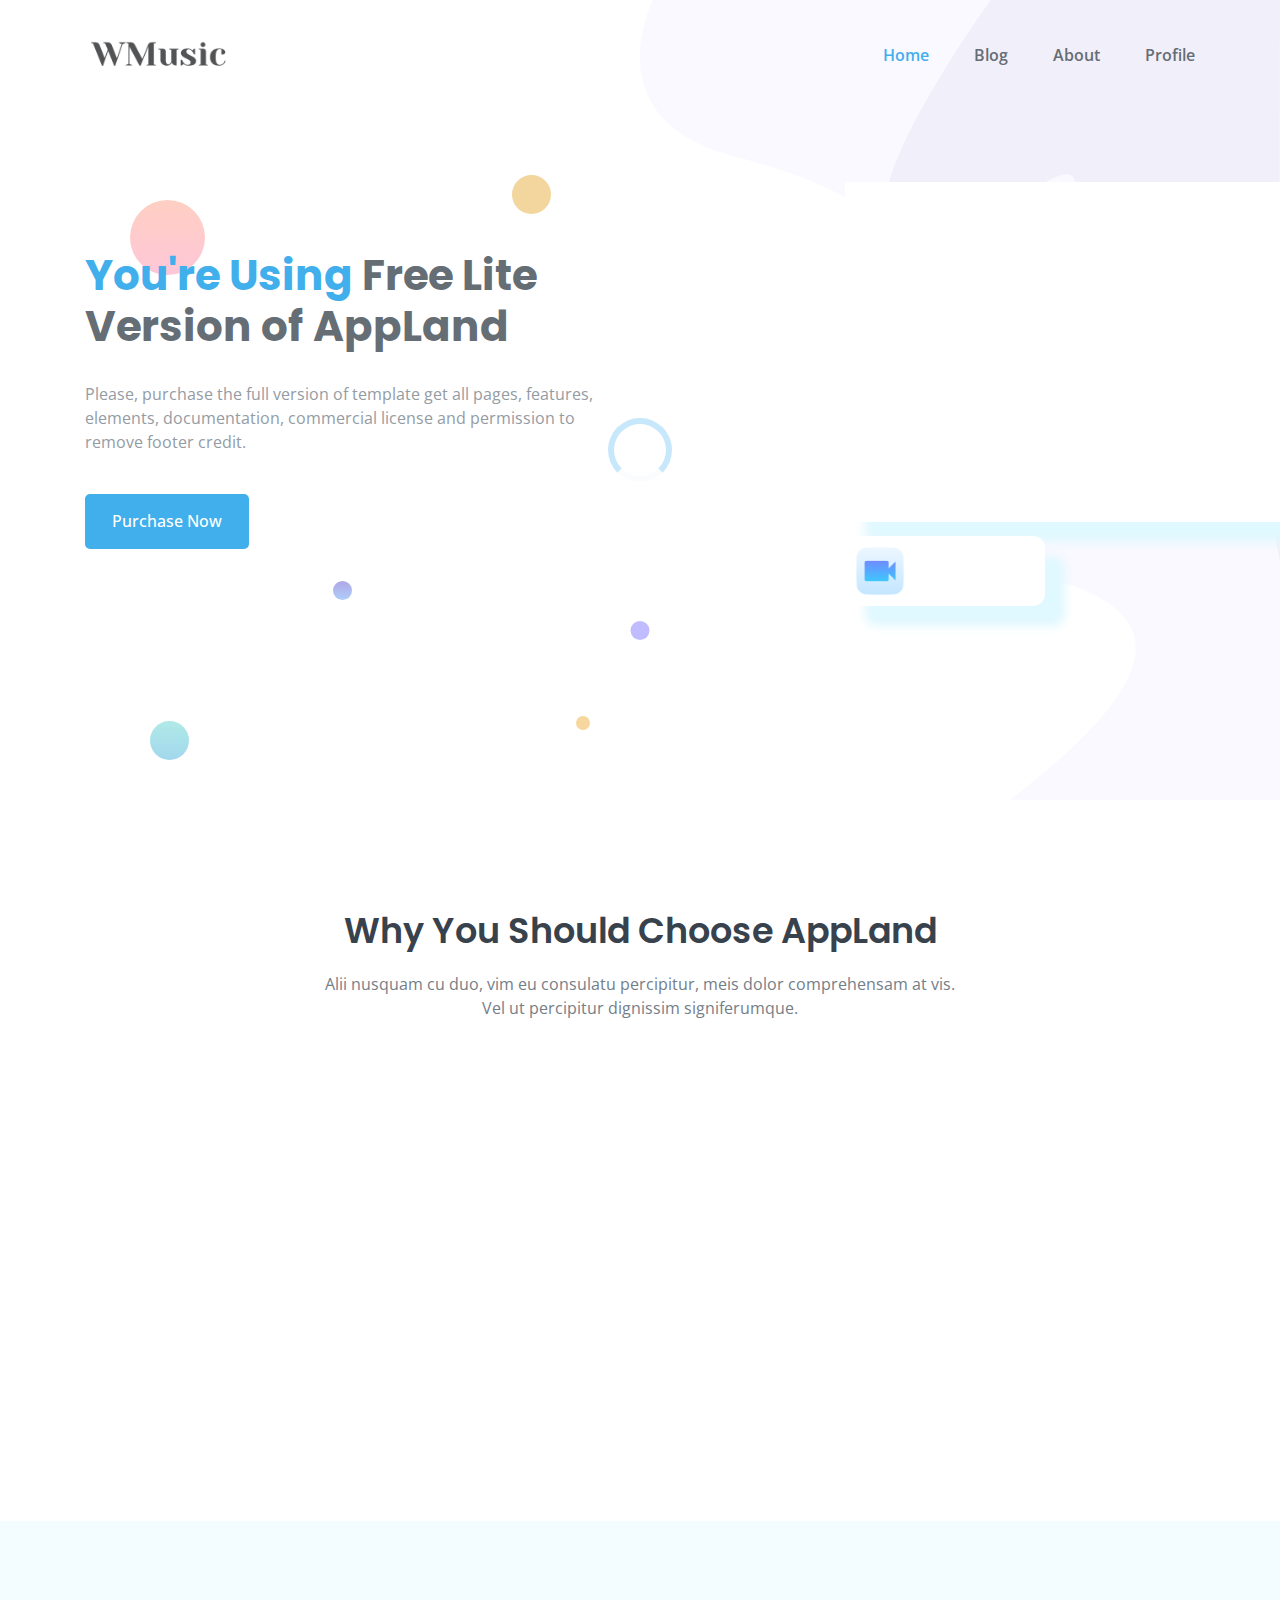
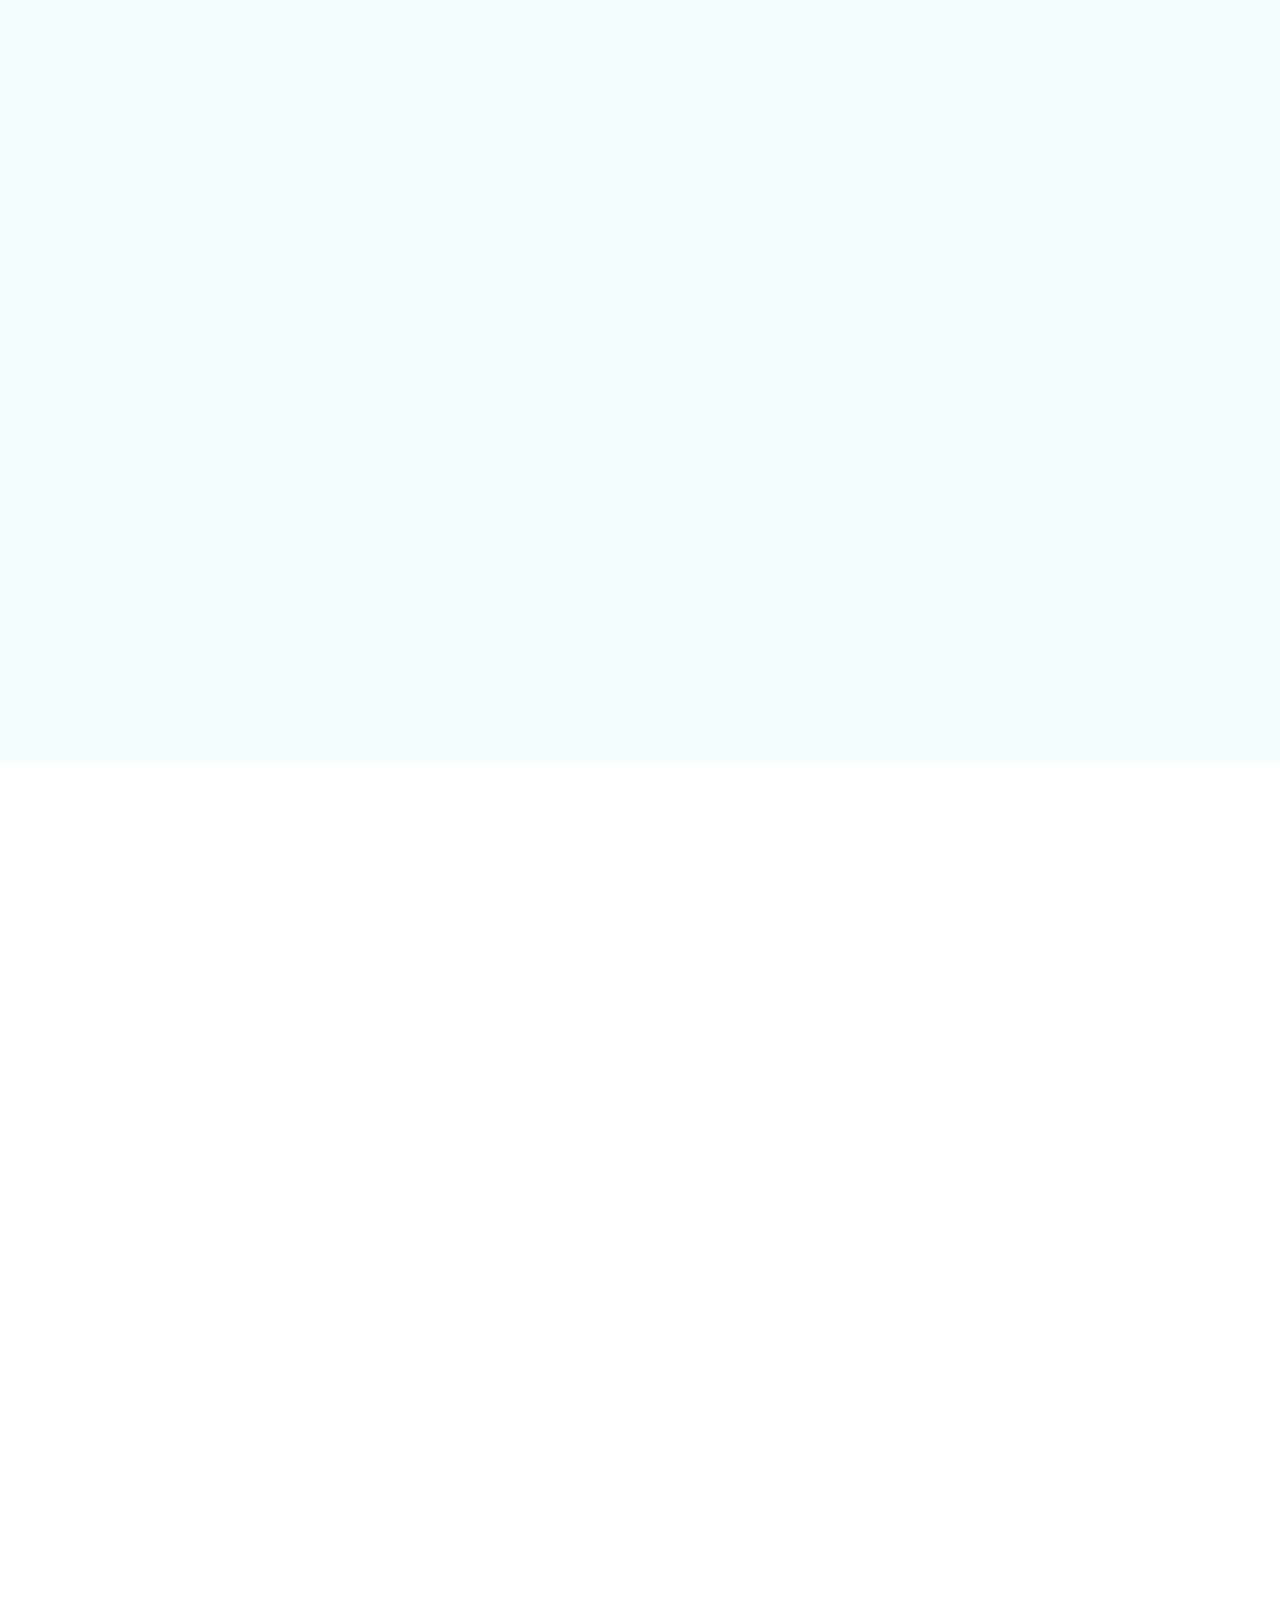
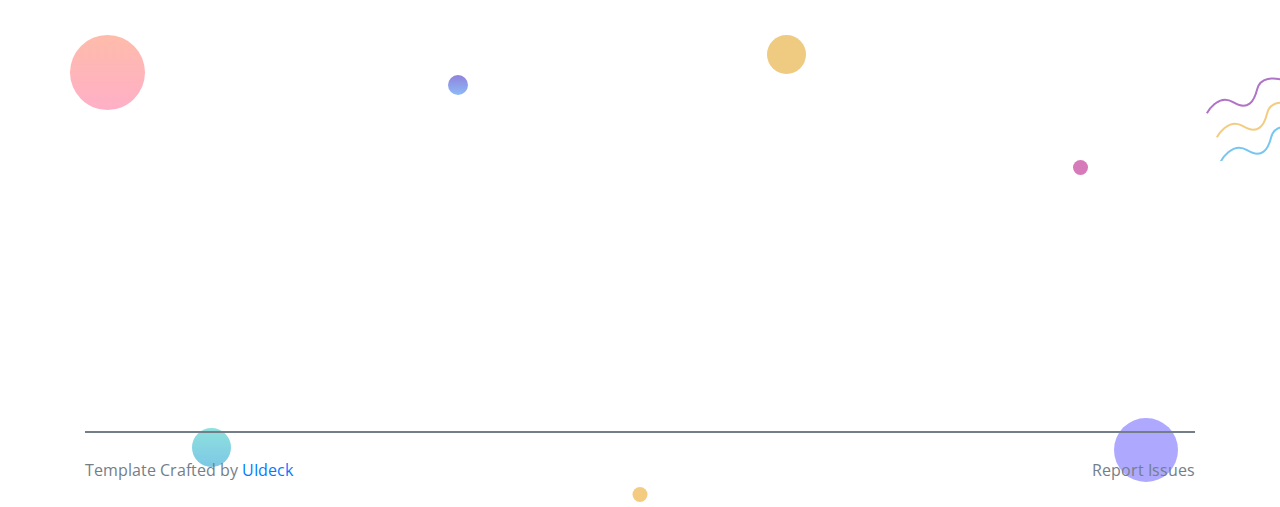
<file: Frontend/music recommendation/appland-free-lite/index.html>
<!DOCTYPE html>
<html class="no-js" lang="en">
  <head>
    <meta charset="utf-8" />

    <!--====== Title ======-->
    <title>Music Recommendation System</title>

    <meta name="description" content="" />
    <meta name="viewport" content="width=device-width, initial-scale=1" />

    <!--====== Favicon Icon ======-->
    <link
      rel="shortcut icon"
      href="assets/images/favicon.png"
      type="image/png"
    />

    <!--====== Animate CSS ======-->
    <link rel="stylesheet" href="assets/css/animate.css" />

    <!--====== lineicons CSS ======-->
    <link rel="stylesheet" href="assets/css/lineicons.css" />

    <!--====== Bootstrap CSS ======-->
    <link rel="stylesheet" href="assets/css/bootstrap.min.css" />

    <!--====== Default CSS ======-->
    <link rel="stylesheet" href="assets/css/default.css" />

    <!--====== Style CSS ======-->
    <link rel="stylesheet" href="assets/css/style.css" />

    <link href="https://cdn.jsdelivr.net/npm/bootstrap@5.3.0-alpha1/dist/css/bootstrap.min.css" rel="stylesheet" integrity="sha384-GLhlTQ8iRABdZLl6O3oVMWSktQOp6b7In1Zl3/Jr59b6EGGoI1aFkw7cmDA6j6gD" crossorigin="anonymous">

  </head>

  <body>
    <!--[if IE]>
      <p class="browserupgrade">
        You are using an <strong>outdated</strong> browser. Please
        <a href="https://browsehappy.com/">upgrade your browser</a> to improve
        your experience and security.
      </p>
    <![endif]-->

    <!--====== PRELOADER PART START ======-->

    <div class="preloader">
      <div class="loader">
        <div class="ytp-spinner">
          <div class="ytp-spinner-container">
            <div class="ytp-spinner-rotator">
              <div class="ytp-spinner-left">
                <div class="ytp-spinner-circle"></div>
              </div>
              <div class="ytp-spinner-right">
                <div class="ytp-spinner-circle"></div>
              </div>
            </div>
          </div>
        </div>
      </div>
    </div>

    <!--====== PRELOADER PART ENDS ======-->

    <!--====== HEADER PART START ======-->

    <header class="header-area">
      <div class="navbar-area">
        <div class="container">
          <div class="row">
            <div class="col-lg-12">
              <nav class="navbar navbar-expand-lg">
                <a class="navbar-brand" href="index.html">
                  <img src="assets/images/logo3.png" alt="Logo" />
                </a>
                <button
                  class="navbar-toggler"
                  type="button"
                  data-toggle="collapse"
                  data-target="#navbarSupportedContent"
                  aria-controls="navbarSupportedContent"
                  aria-expanded="false"
                  aria-label="Toggle navigation"
                >
                  <span class="toggler-icon"></span>
                  <span class="toggler-icon"></span>
                  <span class="toggler-icon"></span>
                </button>

                <div
                  class="collapse navbar-collapse sub-menu-bar"
                  id="navbarSupportedContent"
                >
                  <ul id="nav" class="navbar-nav ml-auto">
                    <li class="nav-item active">
                      <a class="page-scroll" href="#home">Home</a>
                    </li>
                    <li class="nav-item">
                      <a class="page-scroll" href="Blog.html">Blog</a>
                    </li>
                    <li class="nav-item">
                      <a class="page-scroll" href="about">About</a>
                    </li>
                    <li class="nav-item">
                      <a class="page-scroll" href="#screenshots">Profile</a>
                    </li>
                  </ul>
                </div>
                <!-- navbar collapse -->
              </nav>
              <!-- navbar -->
            </div>
          </div>
          <!-- row -->
        </div>
        <!-- container -->
      </div>
      <!-- navbar area -->

      <div id="home" class="header-hero bg_cover d-lg-flex align-items-center">
        <div class="shape shape-1"></div>
        <div class="shape shape-2"></div>
        <div class="shape shape-3"></div>
        <div class="shape shape-4"></div>
        <div class="shape shape-5"></div>
        <div class="shape shape-6"></div>

        <div class="container">
          <div
            class="row align-items-center justify-content-center justify-content-lg-between"
          >
            <div class="col-lg-6 col-md-10">
              <div class="header-hero-content">
                <h3
                  class="header-title wow fadeInLeftBig"
                  data-wow-duration="1.3s"
                  data-wow-delay="0.2s"
                >
                  <span>You're Using</span> Free Lite Version of AppLand
                </h3>
                <p
                  class="text wow fadeInLeftBig"
                  data-wow-duration="1.3s"
                  data-wow-delay="0.6s"
                >
                  Please, purchase the full version of template get all pages,
                  features, elements, documentation, commercial license and
                  permission to remove footer credit.
                </p>
                <ul class="d-flex">
                  <li>
                    <a
                      href="https://rebrand.ly/appland-ud"
                      rel="nofollow"
                      class="main-btn wow fadeInLeftBig"
                      data-wow-duration="1.3s"
                      data-wow-delay="0.8s"
                      >Purchase Now</a
                    >
                  </li>
                </ul>
              </div>
              <!-- header hero content -->
            </div>
            <div class="col-lg-4 col-md-6 col-sm-6 col-10">
              <!-- <div class="header-image"> -->
                <div id="container">
                  <video autoplay="true" id="videoElement">
                  </video>
                </div>

                <button class="pushable ">
                  <div class="front">
                    <img class="div1" src="assets/images/videocam.png" style="width:50px;height:50px; float: left;" >
                    <div class="div2 custom-control custom-switch custom-switch-xl" >
                      <input type="checkbox" class="custom-control-input" id="customSwitch4" checked>
                    </div>
                </div>
                </button>

                <div
                  class="image-shape wow fadeInRightBig"
                  data-wow-duration="1.3s"
                  data-wow-delay="0.8s"
                >
                  <!-- <img src="assets/images/image-shape.svg" alt="shape" /> -->
                </div>
              <!-- </div> -->
              <!-- header image -->
            </div>
          </div>
          <!-- row -->
        </div>
        <!-- container -->
        <div class="header-shape-1"></div>
        <!-- header shape -->
        <div class="header-shape-2">
          <img src="assets/images/header-shape-2.svg" alt="shape" />
        </div>
        <!-- header shape -->
      </div>
      <!-- header hero -->
    </header>

    <!--====== HEADER PART ENDS ======-->

    <!--====== SERVICES PART START ======-->

    <section id="why" class="services-area pt-110 pb-120">
      <div class="container">
        <div class="row justify-content-center">
          <div class="col-lg-7">
            <div class="section-title text-center pb-25">
              <h3 class="title">Why You Should Choose AppLand</h3>
              <p class="text">
                Alii nusquam cu duo, vim eu consulatu percipitur, meis dolor
                comprehensam at vis. Vel ut percipitur dignissim signiferumque.
              </p>
            </div>
            <!-- section title -->
          </div>
        </div>
        <!-- row -->
        <div class="row">
          <div class="col-lg-3 col-sm-6">
            <div
              class="single-services services-color-1 text-center mt-30 wow fadeInUpBig"
              data-wow-duration="1.3s"
              data-wow-delay="0.2s"
            >
              <div
                class="services-icon d-flex align-items-center justify-content-center"
              >
                <i class="lni lni-layers"></i>
              </div>
              <div class="services-content">
                <h4 class="services-title"><a href="#">Clean Design</a></h4>
                <p class="text">
                  Lorem ipsum dolor sitam etco snsetetur sadipscing elitr sed
                  diam nonumy.
                </p>
              </div>
            </div>
            <!-- single services -->
          </div>
          <div class="col-lg-3 col-sm-6">
            <div
              class="single-services services-color-2 text-center mt-30 wow fadeInUpBig"
              data-wow-duration="1.3s"
              data-wow-delay="0.4s"
            >
              <div
                class="services-icon d-flex align-items-center justify-content-center"
              >
                <i class="lni lni-layout"></i>
              </div>
              <div class="services-content">
                <h4 class="services-title"><a href="#">Easy to Use</a></h4>
                <p class="text">
                  Lorem ipsum dolor sitam etco snsetetur sadipscing elitr sed
                  diam nonumy.
                </p>
              </div>
            </div>
            <!-- single services -->
          </div>
          <div class="col-lg-3 col-sm-6">
            <div
              class="single-services services-color-3 text-center mt-30 wow fadeInUpBig"
              data-wow-duration="1.3s"
              data-wow-delay="0.6s"
            >
              <div
                class="services-icon d-flex align-items-center justify-content-center"
              >
                <i class="lni lni-bolt"></i>
              </div>
              <div class="services-content">
                <h4 class="services-title"><a href="#">Fast Loading</a></h4>
                <p class="text">
                  Lorem ipsum dolor sitam etco snsetetur sadipscing elitr sed
                  diam nonumy.
                </p>
              </div>
            </div>
            <!-- single services -->
          </div>
          <div class="col-lg-3 col-sm-6">
            <div
              class="single-services services-color-4 text-center mt-30 wow fadeInUpBig"
              data-wow-duration="1.3s"
              data-wow-delay="0.8s"
            >
              <div
                class="services-icon d-flex align-items-center justify-content-center"
              >
                <i class="lni lni-protection"></i>
              </div>
              <div class="services-content">
                <h4 class="services-title"><a href="#">All Elements</a></h4>
                <p class="text">
                  Lorem ipsum dolor sitam etco snsetetur sadipscing elitr sed
                  diam nonumy.
                </p>
              </div>
            </div>
            <!-- single services -->
          </div>
        </div>
        <!-- row -->
      </div>
      <!-- container -->
    </section>

    <!--====== SERVICES PART ENDS ======-->

    <!--====== ABOUT PART START ======-->

    <section id="about" class="about-area pt-70 pb-120">
      <div class="container">
        <div class="row align-items-center">
          <div class="col-lg-6">
            <div
              class="about-image mt-50 wow fadeInLeftBig"
              data-wow-duration="1.3s"
              data-wow-delay="0.5s"
            >
              <div class="about-shape"></div>
              <img class="app" src="assets/images/about-app.png" alt="app" />
            </div>
            <!-- about image -->
          </div>
          <div class="col-lg-6">
            <div
              class="about-content mt-50 wow fadeInRightBig"
              data-wow-duration="1.3s"
              data-wow-delay="0.5s"
            >
              <div class="section-title">
                <h3 class="title">You're Using Free Lite Version</h3>
                <p class="text">
                  Please, purchase the full version of template get all pages,
                  features, elements, documentation, commercial license and
                  permission to remove footer credit.
                </p>
              </div>
              <!-- section title -->
              <a
                href="https://rebrand.ly/appland-ud"
                rel="nofollow"
                class="main-btn"
                >Get Full Version</a
              >
            </div>
            <!-- about content -->
          </div>
        </div>
        <!-- row -->
      </div>
      <!-- container -->
    </section>

    <!--====== ABOUT PART ENDS ======-->

    <!--====== DOWNLOAD PART START ======-->

    <section id="download" class="download-area pt-70 pb-40">
      <div class="container">
        <div class="row justify-content-center align-items-center">
          <div class="col-lg-6 col-md-9">
            <div
              class="download-image mt-50 wow fadeInRightBig"
              data-wow-duration="1.3s"
              data-wow-delay="0.2s"
            >
              <img
                class="image"
                src="assets/images/download-app.png"
                alt="download"
              />

              <div class="download-shape-1"></div>
              <div class="download-shape-2">
                <img
                  class="svg"
                  src="assets/images/download-shape.svg"
                  alt="shape"
                />
              </div>
            </div>
            <!-- download image -->
          </div>
          <div class="col-lg-6">
            <div
              class="download-content mt-45 wow fadeInLeftBig"
              data-wow-duration="1.3s"
              data-wow-delay="0.5s"
            >
              <h3 class="download-title">Download and Start Using!</h3>
              <p class="text">
                Alii nusquam cu duo, vim eu consulatu percipitur, meis
                doorcomprehen sam at vis. Vel ut dignissim signiferumq Alii
                nusquam cuduo, vim eusde consulatu percipitur, meis dolor
                comprehensam at vij. Alii nusquam cu duo, vim eu consulatu
                percipitur, meis doorcomprehen sam at vis. Vel ut dignissim
                signiferumq nusquam.
              </p>
              <ul>
                <li>
                  <a class="app-store" href="#"
                    ><img src="assets/images/app-store.png" alt="store"
                  /></a>
                </li>
                <li>
                  <a class="play-store" href="#"
                    ><img src="assets/images/play-store.png" alt="store"
                  /></a>
                </li>
              </ul>
            </div>
            <!-- download image -->
          </div>
        </div>
        <!-- row -->
      </div>
      <!-- container -->
    </section>

    <!--====== DOWNLOAD PART ENDS ======-->

    <!--====== PART START ======-->

    <footer id="footer" class="footer-area">
      <div class="footer-shape shape-1"></div>
      <div class="footer-shape shape-2"></div>
      <div class="footer-shape shape-3"></div>
      <div class="footer-shape shape-4"></div>
      <div class="footer-shape shape-5"></div>
      <div class="footer-shape shape-6"></div>
      <div class="footer-shape shape-7"></div>
      <div class="footer-shape shape-8">
        <img class="svg" src="assets/images/footer-shape.svg" alt="Shape" />
      </div>

      <div class="footer-widget pt-30 pb-80">
        <div class="container">
          <div class="row">
            <div class="col-lg-4 col-md-6">
              <div
                class="footer-about mt-50 wow fadeIn"
                data-wow-duration="1.3s"
                data-wow-delay="0.2s"
              >
                <a class="logo" href="#">
                  <img src="assets/images/logo.png" alt="Logo" />
                </a>
                <p class="text">
                  Lorem ipsum dolor sit amet consetetur sadipscing elitr,
                  sederfs diam nonumy eirmod tempor invidunt ut labore et dolore
                  magna aliquyam.
                </p>
                <ul class="social">
                  <li>
                    <a href="#"><i class="lni lni-facebook"></i></a>
                  </li>
                  <li>
                    <a href="#"><i class="lni lni-twitter"></i></a>
                  </li>
                  <li>
                    <a href="#"><i class="lni lni-instagram"></i></a>
                  </li>
                  <li>
                    <a href="#"><i class="lni lni-linkedin"></i></a>
                  </li>
                </ul>
              </div>
              <!-- footer about -->
            </div>
            <div class="col-lg-5 col-md-6">
              <div class="footer-link d-flex flex-wrap">
                <div
                  class="footer-link-wrapper mt-45 wow fadeIn"
                  data-wow-duration="1.3s"
                  data-wow-delay="0.4s"
                >
                  <div class="footer-title">
                    <h4 class="title">Quick Links</h4>
                  </div>
                  <ul class="link">
                    <li><a class="" href="#">Home</a></li>
                    <li><a class="" href="#">Features</a></li>
                    <li><a class="" href="#">Testimonial</a></li>
                    <li><a class="" href="#">Pricing</a></li>
                    <li><a class="" href="#">Contact</a></li>
                  </ul>
                </div>
                <!-- footer link wrapper -->

                <div
                  class="footer-link-wrapper mt-45 wow fadeIn"
                  data-wow-duration="1.3s"
                  data-wow-delay="0.6s"
                >
                  <div class="footer-title">
                    <h4 class="title">Support</h4>
                  </div>
                  <ul class="link">
                    <li><a class="" href="#">FAQ</a></li>
                    <li><a class="" href="#">Privacy Policy</a></li>
                    <li><a class="" href="#">Terms Of Use</a></li>
                    <li><a class="" href="#">Legal</a></li>
                    <li><a class="" href="#">Site Map</a></li>
                  </ul>
                </div>
                <!-- footer link wrapper -->
              </div>
              <!-- footer link -->
            </div>
            <div class="col-lg-3 col-md-6">
              <div
                class="footer-contact mt-45 wow fadeIn"
                data-wow-duration="1.3s"
                data-wow-delay="0.8s"
              >
                <div class="footer-title">
                  <h4 class="title">Quick Link</h4>
                </div>
                <ul class="contact-list">
                  <li>
                    <div class="contact-info d-flex">
                      <div class="info-content media-body">
                        <p class="text">
                          <i class="lni lni-phone"></i> +809272561823
                        </p>
                      </div>
                    </div>
                    <!-- contact info -->
                  </li>
                  <li>
                    <div class="contact-info d-flex">
                      <div class="info-content media-body">
                        <p class="text">
                          <a href="#"
                            ><i class="lni lni-envelope"></i>
                            info@appland.com</a
                          >
                        </p>
                      </div>
                    </div>
                    <!-- contact info -->
                  </li>
                  <li>
                    <div class="contact-info d-flex">
                      <div class="info-content media-body">
                        <p class="text">
                          <a href="#"
                            ><i class="lni lni-world"></i> www.yourweb.com</a
                          >
                        </p>
                      </div>
                    </div>
                    <!-- contact info -->
                  </li>
                  <li>
                    <div class="contact-info d-flex">
                      <div class="info-content media-body">
                        <p class="text">
                          <i class="lni lni-map"></i> 123 Stree New York City ,
                          United States Of America 750.
                        </p>
                      </div>
                    </div>
                    <!-- contact info -->
                  </li>
                </ul>
                <!-- contact list -->
              </div>
              <!-- footer contact -->
            </div>
          </div>
          <!-- row -->
        </div>
        <!-- container -->
      </div>
      <!-- footer widget -->

      <div class="footer-copyright">
        <div class="container">
          <div class="row">
            <div class="col-lg-12">
              <div class="copyright d-sm-flex justify-content-between">
                <div class="copyright-text text-center">
                  <p class="text">
                    Template Crafted by
                    <a rel="nofollow" href="https://uideck.com">UIdeck</a>
                  </p>
                </div>
                <!-- copyright text -->

                <div class="copyright-privacy text-center">
                  <a href="#">Report Issues</a>
                </div>
                <!-- copyright privacy -->
              </div>
              <!-- copyright -->
            </div>
          </div>
          <!-- row -->
        </div>
        <!-- container -->
      </div>
      <!-- footer copyright -->
    </footer>

    <!--====== PART ENDS ======-->

    <!--====== BACK TOP TOP PART START ======-->

    <a href="#" class="back-to-top"><i class="lni lni-chevron-up"></i></a>

    <!--====== BACK TOP TOP PART ENDS ======-->

    <!--====== PART START ======-->

    <!--
    <section class="">
        <div class="container">
            <div class="row">
                <div class="col-lg-"></div> 
            </div>
        </div>
    </section>
-->

    <!--====== PART ENDS ======-->

    <!--====== Jquery js ======-->
    <script src="assets/js/vendor/jquery-1.12.4.min.js"></script>
    <script src="assets/js/vendor/modernizr-3.7.1.min.js"></script>

    <!--====== Bootstrap js ======-->
    <script src="assets/js/popper.min.js"></script>
    <script src="assets/js/bootstrap.min.js"></script>

    <!--====== WOW js ======-->
    <script src="assets/js/wow.min.js"></script>

    <!--====== Scrolling Nav js ======-->
    <script src="assets/js/jquery.easing.min.js"></script>
    <script src="assets/js/scrolling-nav.js"></script>

    <!--====== Main js ======-->
    <script src="assets/js/main.js"></script>
  </body>
</html>
</file>
<file: Frontend/music recommendation/appland-free-lite/assets/css/default.css>
/* Deafult Margin & Padding */
/*-- Margin Top --*/
.mt-5 {
	margin-top: 5px;
}
.mt-10 {
	margin-top: 10px;
}
.mt-15 {
	margin-top: 15px;
}
.mt-20 {
	margin-top: 20px;
}
.mt-25 {
	margin-top: 25px;
}
.mt-30 {
	margin-top: 30px;
}
.mt-35 {
	margin-top: 35px;
}
.mt-40 {
	margin-top: 40px;
}
.mt-45 {
	margin-top: 45px;
}
.mt-50 {
	margin-top: 50px;
}
.mt-55 {
	margin-top: 55px;
}
.mt-60 {
	margin-top: 60px;
}
.mt-65 {
	margin-top: 65px;
}
.mt-70 {
	margin-top: 70px;
}
.mt-75 {
	margin-top: 75px;
}
.mt-80 {
	margin-top: 80px;
}
.mt-85 {
	margin-top: 85px;
}
.mt-90 {
	margin-top: 90px;
}
.mt-95 {
	margin-top: 95px;
}
.mt-100 {
	margin-top: 100px;
}
.mt-105 {
	margin-top: 105px;
}
.mt-110 {
	margin-top: 110px;
}
.mt-115 {
	margin-top: 115px;
}
.mt-120 {
	margin-top: 120px;
}
.mt-125 {
	margin-top: 125px;
}
.mt-130 {
	margin-top: 130px;
}
.mt-135 {
	margin-top: 135px;
}
.mt-140 {
	margin-top: 140px;
}
.mt-145 {
	margin-top: 145px;
}
.mt-150 {
	margin-top: 150px;
}
.mt-155 {
	margin-top: 155px;
}
.mt-160 {
	margin-top: 160px;
}
.mt-165 {
	margin-top: 165px;
}
.mt-170 {
	margin-top: 170px;
}
.mt-175 {
	margin-top: 175px;
}
.mt-180 {
	margin-top: 180px;
}
.mt-185 {
	margin-top: 185px;
}
.mt-190 {
	margin-top: 190px;
}
.mt-195 {
	margin-top: 195px;
}
.mt-200 {
	margin-top: 200px;
}
/*-- Margin Bottom --*/

.mb-5 {
	margin-bottom: 5px;
}
.mb-10 {
	margin-bottom: 10px;
}
.mb-15 {
	margin-bottom: 15px;
}
.mb-20 {
	margin-bottom: 20px;
}
.mb-25 {
	margin-bottom: 25px;
}
.mb-30 {
	margin-bottom: 30px;
}
.mb-35 {
	margin-bottom: 35px;
}
.mb-40 {
	margin-bottom: 40px;
}
.mb-45 {
	margin-bottom: 45px;
}
.mb-50 {
	margin-bottom: 50px;
}
.mb-55 {
	margin-bottom: 55px;
}
.mb-60 {
	margin-bottom: 60px;
}
.mb-65 {
	margin-bottom: 65px;
}
.mb-70 {
	margin-bottom: 70px;
}
.mb-75 {
	margin-bottom: 75px;
}
.mb-80 {
	margin-bottom: 80px;
}
.mb-85 {
	margin-bottom: 85px;
}
.mb-90 {
	margin-bottom: 90px;
}
.mb-95 {
	margin-bottom: 95px;
}
.mb-100 {
	margin-bottom: 100px;
}
.mb-105 {
	margin-bottom: 105px;
}
.mb-110 {
	margin-bottom: 110px;
}
.mb-115 {
	margin-bottom: 115px;
}
.mb-120 {
	margin-bottom: 120px;
}
.mb-125 {
	margin-bottom: 125px;
}
.mb-130 {
	margin-bottom: 130px;
}
.mb-135 {
	margin-bottom: 135px;
}
.mb-140 {
	margin-bottom: 140px;
}
.mb-145 {
	margin-bottom: 145px;
}
.mb-150 {
	margin-bottom: 150px;
}
.mb-155 {
	margin-bottom: 155px;
}
.mb-160 {
	margin-bottom: 160px;
}
.mb-165 {
	margin-bottom: 165px;
}
.mb-170 {
	margin-bottom: 170px;
}
.mb-175 {
	margin-bottom: 175px;
}
.mb-180 {
	margin-bottom: 180px;
}
.mb-185 {
	margin-bottom: 185px;
}
.mb-190 {
	margin-bottom: 190px;
}
.mb-195 {
	margin-bottom: 195px;
}
.mb-200 {
	margin-bottom: 200px;
}
/*-- margin left --*/
.ml-5 {
	margin-left: 5px;
}
.ml-10 {
	margin-left: 10px;
}
.ml-15 {
	margin-left: 15px;
}
.ml-20 {
	margin-left: 20px;
}
.ml-25 {
	margin-left: 25px;
}
.ml-30 {
	margin-left: 30px;
}
.ml-35 {
	margin-left: 35px;
}
.ml-40 {
	margin-left: 40px;
}
.ml-45 {
	margin-left: 45px;
}
.ml-50 {
	margin-left: 50px;
}
.ml-55 {
	margin-left: 55px;
}
.ml-60 {
	margin-left: 60px;
}
.ml-65 {
	margin-left: 65px;
}
.ml-70 {
	margin-left: 70px;
}
.ml-75 {
	margin-left: 75px;
}
.ml-80 {
	margin-left: 80px;
}
.ml-85 {
	margin-left: 85px;
}
.ml-90 {
	margin-left: 90px;
}
.ml-95 {
	margin-left: 95px;
}
.ml-100 {
	margin-left: 100px;
}
.ml-105 {
	margin-left: 105px;
}
.ml-110 {
	margin-left: 110px;
}
.ml-115 {
	margin-left: 115px;
}
.ml-120 {
	margin-left: 120px;
}
.ml-125 {
	margin-left: 125px;
}
.ml-130 {
	margin-left: 130px;
}
.ml-135 {
	margin-left: 135px;
}
.ml-140 {
	margin-left: 140px;
}
.ml-145 {
	margin-left: 145px;
}
.ml-150 {
	margin-left: 150px;
}
.ml-155 {
	margin-left: 155px;
}
.ml-160 {
	margin-left: 160px;
}
.ml-165 {
	margin-left: 165px;
}
.ml-170 {
	margin-left: 170px;
}
.ml-175 {
	margin-left: 175px;
}
.ml-180 {
	margin-left: 180px;
}
.ml-185 {
	margin-left: 185px;
}
.ml-190 {
	margin-left: 190px;
}
.ml-195 {
	margin-left: 195px;
}
.ml-200 {
	margin-left: 200px;
}
/*-- margin right --*/
.mr-5 {
	margin-right: 5px;
}
.mr-10 {
	margin-right: 10px;
}
.mr-15 {
	margin-right: 15px;
}
.mr-20 {
	margin-right: 20px;
}
.mr-25 {
	margin-right: 25px;
}
.mr-30 {
	margin-right: 30px;
}
.mr-35 {
	margin-right: 35px;
}
.mr-40 {
	margin-right: 40px;
}
.mr-45 {
	margin-right: 45px;
}
.mr-50 {
	margin-right: 50px;
}
.mr-55 {
	margin-right: 55px;
}
.mr-60 {
	margin-right: 60px;
}
.mr-65 {
	margin-right: 65px;
}
.mr-70 {
	margin-right: 70px;
}
.mr-75 {
	margin-right: 75px;
}
.mr-80 {
	margin-right: 80px;
}
.mr-85 {
	margin-right: 85px;
}
.mr-90 {
	margin-right: 90px;
}
.mr-95 {
	margin-right: 95px;
}
.mr-100 {
	margin-right: 100px;
}
.mr-105 {
	margin-right: 105px;
}
.mr-110 {
	margin-right: 110px;
}
.mr-115 {
	margin-right: 115px;
}
.mr-120 {
	margin-right: 120px;
}
.mr-125 {
	margin-right: 125px;
}
.mr-130 {
	margin-right: 130px;
}
.mr-135 {
	margin-right: 135px;
}
.mr-140 {
	margin-right: 140px;
}
.mr-145 {
	margin-right: 145px;
}
.mr-150 {
	margin-right: 150px;
}
.mr-155 {
	margin-right: 155px;
}
.mr-160 {
	margin-right: 160px;
}
.mr-165 {
	margin-right: 165px;
}
.mr-170 {
	margin-right: 170px;
}
.mr-175 {
	margin-right: 175px;
}
.mr-180 {
	margin-right: 180px;
}
.mr-185 {
	margin-right: 185px;
}
.mr-190 {
	margin-right: 190px;
}
.mr-195 {
	margin-right: 195px;
}
.mr-200 {
	margin-right: 200px;
}


/*-- Padding Top --*/

.pt-5 {
	padding-top: 5px;
}
.pt-10 {
	padding-top: 10px;
}
.pt-15 {
	padding-top: 15px;
}
.pt-20 {
	padding-top: 20px;
}
.pt-25 {
	padding-top: 25px;
}
.pt-30 {
	padding-top: 30px;
}
.pt-35 {
	padding-top: 35px;
}
.pt-40 {
	padding-top: 40px;
}
.pt-45 {
	padding-top: 45px;
}
.pt-50 {
	padding-top: 50px;
}
.pt-55 {
	padding-top: 55px;
}
.pt-60 {
	padding-top: 60px;
}
.pt-65 {
	padding-top: 65px;
}
.pt-70 {
	padding-top: 70px;
}
.pt-75 {
	padding-top: 75px;
}
.pt-80 {
	padding-top: 80px;
}
.pt-85 {
	padding-top: 85px;
}
.pt-90 {
	padding-top: 90px;
}
.pt-95 {
	padding-top: 95px;
}
.pt-100 {
	padding-top: 100px;
}
.pt-105 {
	padding-top: 105px;
}
.pt-110 {
	padding-top: 110px;
}
.pt-115 {
	padding-top: 115px;
}
.pt-120 {
	padding-top: 120px;
}
.pt-125 {
	padding-top: 125px;
}
.pt-130 {
	padding-top: 130px;
}
.pt-135 {
	padding-top: 135px;
}
.pt-140 {
	padding-top: 140px;
}
.pt-145 {
	padding-top: 145px;
}
.pt-150 {
	padding-top: 150px;
}
.pt-155 {
	padding-top: 155px;
}
.pt-160 {
	padding-top: 160px;
}
.pt-165 {
	padding-top: 165px;
}
.pt-170 {
	padding-top: 170px;
}
.pt-175 {
	padding-top: 175px;
}
.pt-180 {
	padding-top: 180px;
}
.pt-185 {
	padding-top: 185px;
}
.pt-190 {
	padding-top: 190px;
}
.pt-195 {
	padding-top: 195px;
}
.pt-200 {
	padding-top: 200px;
}
/*-- Padding Bottom --*/

.pb-5 {
	padding-bottom: 5px;
}
.pb-10 {
	padding-bottom: 10px;
}
.pb-15 {
	padding-bottom: 15px;
}
.pb-20 {
	padding-bottom: 20px;
}
.pb-25 {
	padding-bottom: 25px;
}
.pb-30 {
	padding-bottom: 30px;
}
.pb-35 {
	padding-bottom: 35px;
}
.pb-40 {
	padding-bottom: 40px;
}
.pb-45 {
	padding-bottom: 45px;
}
.pb-50 {
	padding-bottom: 50px;
}
.pb-55 {
	padding-bottom: 55px;
}
.pb-60 {
	padding-bottom: 60px;
}
.pb-65 {
	padding-bottom: 65px;
}
.pb-70 {
	padding-bottom: 70px;
}
.pb-75 {
	padding-bottom: 75px;
}
.pb-80 {
	padding-bottom: 80px;
}
.pb-85 {
	padding-bottom: 85px;
}
.pb-90 {
	padding-bottom: 90px;
}
.pb-95 {
	padding-bottom: 95px;
}
.pb-100 {
	padding-bottom: 100px;
}
.pb-105 {
	padding-bottom: 105px;
}
.pb-110 {
	padding-bottom: 110px;
}
.pb-115 {
	padding-bottom: 115px;
}
.pb-120 {
	padding-bottom: 120px;
}
.pb-125 {
	padding-bottom: 125px;
}
.pb-130 {
	padding-bottom: 130px;
}
.pb-135 {
	padding-bottom: 135px;
}
.pb-140 {
	padding-bottom: 140px;
}
.pb-145 {
	padding-bottom: 145px;
}
.pb-150 {
	padding-bottom: 150px;
}
.pb-155 {
	padding-bottom: 155px;
}
.pb-160 {
	padding-bottom: 160px;
}
.pb-165 {
	padding-bottom: 165px;
}
.pb-170 {
	padding-bottom: 170px;
}
.pb-175 {
	padding-bottom: 175px;
}
.pb-180 {
	padding-bottom: 180px;
}
.pb-185 {
	padding-bottom: 185px;
}
.pb-190 {
	padding-bottom: 190px;
}
.pb-195 {
	padding-bottom: 195px;
}
.pb-200 {
	padding-bottom: 200px;
}

/*-- Padding left --*/

.pl-0 {
	padding-left: 0px;
}
.pl-5 {
	padding-left: 5px;
}
.pl-10 {
	padding-left: 10px;
}
.pl-15 {
	padding-left: 15px;
}
.pl-20 {
	padding-left: 20px;
}
.pl-25 {
	padding-left: 25px;
}
.pl-30 {
	padding-left: 30px;
}
.pl-35 {
	padding-left: 35px;
}
.pl-40 {
	padding-left: 40px;
}
.pl-45 {
	padding-left: 45px;
}
.pl-50 {
	padding-left: 50px;
}
.pl-55 {
	padding-left: 55px;
}
.pl-60 {
	padding-left: 60px;
}
.pl-65 {
	padding-left: 65px;
}
.pl-70 {
	padding-left: 70px;
}
.pl-75 {
	padding-left: 75px;
}
.pl-80 {
	padding-left: 80px;
}
.pl-85 {
	padding-left: 85px;
}
.pl-90 {
	padding-left: 90px;
}
.pl-100 {
	padding-left: 100px;
}
.pl-105 {
	padding-left: 105px;
}
.pl-110 {
	padding-left: 110px;
}
.pl-115 {
	padding-left: 115px;
}
.pl-120 {
	padding-left: 120px;
}
.pl-125 {
	padding-left: 125px;
}
/*-- Padding right --*/

.pr-0 {
	padding-right: 0px;
}
.pr-5 {
	padding-right: 5px;
}
.pr-10 {
	padding-right: 10px;
}
.pr-15 {
	padding-right: 15px;
}
.pr-20 {
	padding-right: 20px;
}
.pr-25 {
	padding-right: 25px;
}
.pr-30 {
	padding-right: 30px;
}
.pr-35 {
	padding-right: 35px;
}
.pr-40 {
	padding-right: 40px;
}
.pr-45 {
	padding-right: 45px;
}
.pr-50 {
	padding-right: 50px;
}
.pr-55 {
	padding-right: 55px;
}
.pr-60 {
	padding-right: 60px;
}
.pr-65 {
	padding-right: 65px;
}
.pr-70 {
	padding-right: 70px;
}
.pr-75 {
	padding-right: 75px;
}
.pr-80 {
	padding-right: 80px;
}
.pr-85 {
	padding-right: 85px;
}
.pr-90 {
	padding-right: 90px;
}
.pr-95 {
	padding-right: 95px;
}
.pr-100 {
	padding-right: 100px;
}
.pr-105 {
	padding-right: 105px;
}
/* Background Color */

.gray-bg {
	background: #f6f6f6;
}
.white-bg {
	background: #fff;
}
.black-bg {
	background: #222;
}
/* Color */

.white {
	color: #fff;
}
.black {
	color: #222;
}
/* black overlay */

[data-overlay] {
	position: relative;
}
[data-overlay]::before {
	background: #000 none repeat scroll 0 0;
	content: "";
	height: 100%;
	left: 0;
	position: absolute;
	top: 0;
	width: 100%;
	z-index: 1;
}
[data-overlay="3"]::before {
	opacity: 0.3;
}
[data-overlay="4"]::before {
	opacity: 0.4;
}
[data-overlay="5"]::before {
	opacity: 0.5;
}
[data-overlay="6"]::before {
	opacity: 0.6;
}
[data-overlay="7"]::before {
	opacity: 0.7;
}
[data-overlay="8"]::before {
	opacity: 0.8;
}
[data-overlay="9"]::before {
	opacity: 0.9;
}
</file>
<file: Frontend/music recommendation/appland-free-lite/assets/css/style.css>
/*-----------------------------------------------------------------------------------

    Template Name: AppLand
    Template URI: uideck.com/templates/appland
    Support: https://uideck.com/support/
    Version: 1.0

-----------------------------------------------------------------------------------

    CSS INDEX
    ===================

    01. Theme default CSS
	02. Header
    03. Hero
	04. Footer

-----------------------------------------------------------------------------------*/
/*===========================
      01.COMMON css 
===========================*/
@import url("https://fonts.googleapis.com/css?family=Open+Sans:300,400,600,700|Poppins:300,400,500,600,700&display=swap");
body {
  font-family: "Open Sans", sans-serif;
  font-weight: normal;
  font-style: normal;
  color: #747e88;
  overflow-x: hidden;
}

* {
  margin: 0;
  padding: 0;
  -webkit-box-sizing: border-box;
  -moz-box-sizing: border-box;
  box-sizing: border-box;
}

img {
  max-width: 100%;
}

a:focus,
input:focus,
textarea:focus,
button:focus {
  text-decoration: none;
  outline: none;
}

a:focus,
a:hover {
  text-decoration: none;
}

i,
span,
a {
  display: inline-block;
}

audio,
canvas,
iframe,
img,
svg,
video {
  vertical-align: middle;
}

h1,
h2,
h3,
h4,
h5,
h6 {
  font-family: "Poppins", sans-serif;
  font-weight: 700;
  color: #38424d;
  margin: 0px;
}

h1 {
  font-size: 48px;
}

h2 {
  font-size: 36px;
}

h3 {
  font-size: 28px;
}

h4 {
  font-size: 22px;
}

h5 {
  font-size: 18px;
}

h6 {
  font-size: 16px;
}

ul,
ol {
  margin: 0px;
  padding: 0px;
  list-style-type: none;
}

p {
  font-size: 16px;
  font-weight: 400;
  line-height: 24px;
  color: #747e88;
  margin: 0px;
}

.bg_cover {
  background-position: center center;
  background-size: cover;
  background-repeat: no-repeat;
  width: 100%;
  height: 100%;
}

/*===== All Button Style =====*/
.main-btn {
  display: inline-block;
  font-weight: 500;
  text-align: center;
  white-space: nowrap;
  vertical-align: middle;
  -webkit-user-select: none;
  -moz-user-select: none;
  -ms-user-select: none;
  user-select: none;
  border: 2px solid #0898e7;
  padding: 0 25px;
  font-size: 16px;
  height: 55px;
  line-height: 51px;
  border-radius: 5px;
  color: #fff;
  cursor: pointer;
  z-index: 5;
  -webkit-transition: all 0.4s ease-out 0s;
  -moz-transition: all 0.4s ease-out 0s;
  -ms-transition: all 0.4s ease-out 0s;
  -o-transition: all 0.4s ease-out 0s;
  transition: all 0.4s ease-out 0s;
  background-color: #0898e7;
}
.main-btn:hover {
  background-color: rgba(8, 152, 231, 0.7);
  color: #fff;
  border-color: transparent;
}
.main-btn.main-btn-2 {
  background-color: transparent;
  color: #525a63;
  border-color: #525a63;
}
.main-btn.main-btn-2:hover {
  background-color: rgba(82, 90, 99, 0.5);
  color: #525a63;
}

@keyframes animation1 {
  0% {
    -webkit-transform: scale(1);
    -moz-transform: scale(1);
    -ms-transform: scale(1);
    -o-transform: scale(1);
    transform: scale(1);
  }
  50% {
    -webkit-transform: scale(1.2);
    -moz-transform: scale(1.2);
    -ms-transform: scale(1.2);
    -o-transform: scale(1.2);
    transform: scale(1.2);
  }
  100% {
    -webkit-transform: scale(1);
    -moz-transform: scale(1);
    -ms-transform: scale(1);
    -o-transform: scale(1);
    transform: scale(1);
  }
}

@-webkit-keyframes animation1 {
  0% {
    -webkit-transform: scale(1);
    -moz-transform: scale(1);
    -ms-transform: scale(1);
    -o-transform: scale(1);
    transform: scale(1);
  }
  50% {
    -webkit-transform: scale(1.2);
    -moz-transform: scale(1.2);
    -ms-transform: scale(1.2);
    -o-transform: scale(1.2);
    transform: scale(1.2);
  }
  100% {
    -webkit-transform: scale(1);
    -moz-transform: scale(1);
    -ms-transform: scale(1);
    -o-transform: scale(1);
    transform: scale(1);
  }
}

/*===== All Section Title Style =====*/
.section-title .title {
  font-size: 35px;
  font-weight: 600;
}
@media (max-width: 767px) {
  .section-title .title {
    font-size: 22px;
  }
}
@media only screen and (min-width: 576px) and (max-width: 767px) {
  .section-title .title {
    font-size: 26px;
  }
}

.section-title .text {
  margin-top: 20px;
}

/*===== All Slick Slide Outline Style =====*/
.slick-slide {
  outline: 0;
}

/*===== All Preloader Style =====*/
.preloader {
  /* Body Overlay */
  position: fixed;
  top: 0;
  left: 0;
  display: table;
  height: 100%;
  width: 100%;
  /* Change Background Color */
  background: #fff;
  z-index: 99999;
}
.preloader .loader {
  display: table-cell;
  vertical-align: middle;
  text-align: center;
}
.preloader .loader .ytp-spinner {
  position: absolute;
  left: 50%;
  top: 50%;
  width: 64px;
  margin-left: -32px;
  z-index: 18;
  pointer-events: none;
}
.preloader .loader .ytp-spinner .ytp-spinner-container {
  pointer-events: none;
  position: absolute;
  width: 100%;
  padding-bottom: 100%;
  top: 50%;
  left: 50%;
  margin-top: -50%;
  margin-left: -50%;
  -webkit-animation: ytp-spinner-linspin 1568.23529647ms linear infinite;
  -moz-animation: ytp-spinner-linspin 1568.23529647ms linear infinite;
  -o-animation: ytp-spinner-linspin 1568.23529647ms linear infinite;
  animation: ytp-spinner-linspin 1568.23529647ms linear infinite;
}
.preloader .loader .ytp-spinner .ytp-spinner-container .ytp-spinner-rotator {
  position: absolute;
  width: 100%;
  height: 100%;
  -webkit-animation: ytp-spinner-easespin 5332ms cubic-bezier(0.4, 0, 0.2, 1)
    infinite both;
  -moz-animation: ytp-spinner-easespin 5332ms cubic-bezier(0.4, 0, 0.2, 1)
    infinite both;
  -o-animation: ytp-spinner-easespin 5332ms cubic-bezier(0.4, 0, 0.2, 1)
    infinite both;
  animation: ytp-spinner-easespin 5332ms cubic-bezier(0.4, 0, 0.2, 1) infinite
    both;
}
.preloader
  .loader
  .ytp-spinner
  .ytp-spinner-container
  .ytp-spinner-rotator
  .ytp-spinner-left {
  position: absolute;
  top: 0;
  left: 0;
  bottom: 0;
  overflow: hidden;
  right: 50%;
}
.preloader
  .loader
  .ytp-spinner
  .ytp-spinner-container
  .ytp-spinner-rotator
  .ytp-spinner-right {
  position: absolute;
  top: 0;
  right: 0;
  bottom: 0;
  overflow: hidden;
  left: 50%;
}
.preloader .loader .ytp-spinner-circle {
  box-sizing: border-box;
  position: absolute;
  width: 200%;
  height: 100%;
  border-style: solid;
  /* Spinner Color */
  border-color: #0898e7 #0898e7 #eceff8;
  border-radius: 50%;
  border-width: 6px;
}
.preloader .loader .ytp-spinner-left .ytp-spinner-circle {
  left: 0;
  right: -100%;
  border-right-color: #eceff8;
  -webkit-animation: ytp-spinner-left-spin 1333ms cubic-bezier(0.4, 0, 0.2, 1)
    infinite both;
  -moz-animation: ytp-spinner-left-spin 1333ms cubic-bezier(0.4, 0, 0.2, 1)
    infinite both;
  -o-animation: ytp-spinner-left-spin 1333ms cubic-bezier(0.4, 0, 0.2, 1)
    infinite both;
  animation: ytp-spinner-left-spin 1333ms cubic-bezier(0.4, 0, 0.2, 1) infinite
    both;
}
.preloader .loader .ytp-spinner-right .ytp-spinner-circle {
  left: -100%;
  right: 0;
  border-left-color: #eceff8;
  -webkit-animation: ytp-right-spin 1333ms cubic-bezier(0.4, 0, 0.2, 1) infinite
    both;
  -moz-animation: ytp-right-spin 1333ms cubic-bezier(0.4, 0, 0.2, 1) infinite
    both;
  -o-animation: ytp-right-spin 1333ms cubic-bezier(0.4, 0, 0.2, 1) infinite both;
  animation: ytp-right-spin 1333ms cubic-bezier(0.4, 0, 0.2, 1) infinite both;
}

/* Preloader Animations */
@-webkit-keyframes ytp-spinner-linspin {
  to {
    -webkit-transform: rotate(360deg);
    -moz-transform: rotate(360deg);
    -ms-transform: rotate(360deg);
    -o-transform: rotate(360deg);
    transform: rotate(360deg);
  }
}

@keyframes ytp-spinner-linspin {
  to {
    -webkit-transform: rotate(360deg);
    -moz-transform: rotate(360deg);
    -ms-transform: rotate(360deg);
    -o-transform: rotate(360deg);
    transform: rotate(360deg);
  }
}

@-webkit-keyframes ytp-spinner-easespin {
  12.5% {
    -webkit-transform: rotate(135deg);
    -moz-transform: rotate(135deg);
    -ms-transform: rotate(135deg);
    -o-transform: rotate(135deg);
    transform: rotate(135deg);
  }
  25% {
    -webkit-transform: rotate(270deg);
    -moz-transform: rotate(270deg);
    -ms-transform: rotate(270deg);
    -o-transform: rotate(270deg);
    transform: rotate(270deg);
  }
  37.5% {
    -webkit-transform: rotate(405deg);
    -moz-transform: rotate(405deg);
    -ms-transform: rotate(405deg);
    -o-transform: rotate(405deg);
    transform: rotate(405deg);
  }
  50% {
    -webkit-transform: rotate(540deg);
    -moz-transform: rotate(540deg);
    -ms-transform: rotate(540deg);
    -o-transform: rotate(540deg);
    transform: rotate(540deg);
  }
  62.5% {
    -webkit-transform: rotate(675deg);
    -moz-transform: rotate(675deg);
    -ms-transform: rotate(675deg);
    -o-transform: rotate(675deg);
    transform: rotate(675deg);
  }
  75% {
    -webkit-transform: rotate(810deg);
    -moz-transform: rotate(810deg);
    -ms-transform: rotate(810deg);
    -o-transform: rotate(810deg);
    transform: rotate(810deg);
  }
  87.5% {
    -webkit-transform: rotate(945deg);
    -moz-transform: rotate(945deg);
    -ms-transform: rotate(945deg);
    -o-transform: rotate(945deg);
    transform: rotate(945deg);
  }
  to {
    -webkit-transform: rotate(1080deg);
    -moz-transform: rotate(1080deg);
    -ms-transform: rotate(1080deg);
    -o-transform: rotate(1080deg);
    transform: rotate(1080deg);
  }
}

@keyframes ytp-spinner-easespin {
  12.5% {
    -webkit-transform: rotate(135deg);
    -moz-transform: rotate(135deg);
    -ms-transform: rotate(135deg);
    -o-transform: rotate(135deg);
    transform: rotate(135deg);
  }
  25% {
    -webkit-transform: rotate(270deg);
    -moz-transform: rotate(270deg);
    -ms-transform: rotate(270deg);
    -o-transform: rotate(270deg);
    transform: rotate(270deg);
  }
  37.5% {
    -webkit-transform: rotate(405deg);
    -moz-transform: rotate(405deg);
    -ms-transform: rotate(405deg);
    -o-transform: rotate(405deg);
    transform: rotate(405deg);
  }
  50% {
    -webkit-transform: rotate(540deg);
    -moz-transform: rotate(540deg);
    -ms-transform: rotate(540deg);
    -o-transform: rotate(540deg);
    transform: rotate(540deg);
  }
  62.5% {
    -webkit-transform: rotate(675deg);
    -moz-transform: rotate(675deg);
    -ms-transform: rotate(675deg);
    -o-transform: rotate(675deg);
    transform: rotate(675deg);
  }
  75% {
    -webkit-transform: rotate(810deg);
    -moz-transform: rotate(810deg);
    -ms-transform: rotate(810deg);
    -o-transform: rotate(810deg);
    transform: rotate(810deg);
  }
  87.5% {
    -webkit-transform: rotate(945deg);
    -moz-transform: rotate(945deg);
    -ms-transform: rotate(945deg);
    -o-transform: rotate(945deg);
    transform: rotate(945deg);
  }
  to {
    -webkit-transform: rotate(1080deg);
    -moz-transform: rotate(1080deg);
    -ms-transform: rotate(1080deg);
    -o-transform: rotate(1080deg);
    transform: rotate(1080deg);
  }
}

@-webkit-keyframes ytp-spinner-left-spin {
  0% {
    -webkit-transform: rotate(130deg);
    -moz-transform: rotate(130deg);
    -ms-transform: rotate(130deg);
    -o-transform: rotate(130deg);
    transform: rotate(130deg);
  }
  50% {
    -webkit-transform: rotate(-5deg);
    -moz-transform: rotate(-5deg);
    -ms-transform: rotate(-5deg);
    -o-transform: rotate(-5deg);
    transform: rotate(-5deg);
  }
  to {
    -webkit-transform: rotate(130deg);
    -moz-transform: rotate(130deg);
    -ms-transform: rotate(130deg);
    -o-transform: rotate(130deg);
    transform: rotate(130deg);
  }
}

@keyframes ytp-spinner-left-spin {
  0% {
    -webkit-transform: rotate(130deg);
    -moz-transform: rotate(130deg);
    -ms-transform: rotate(130deg);
    -o-transform: rotate(130deg);
    transform: rotate(130deg);
  }
  50% {
    -webkit-transform: rotate(-5deg);
    -moz-transform: rotate(-5deg);
    -ms-transform: rotate(-5deg);
    -o-transform: rotate(-5deg);
    transform: rotate(-5deg);
  }
  to {
    -webkit-transform: rotate(130deg);
    -moz-transform: rotate(130deg);
    -ms-transform: rotate(130deg);
    -o-transform: rotate(130deg);
    transform: rotate(130deg);
  }
}

@-webkit-keyframes ytp-right-spin {
  0% {
    -webkit-transform: rotate(-130deg);
    -moz-transform: rotate(-130deg);
    -ms-transform: rotate(-130deg);
    -o-transform: rotate(-130deg);
    transform: rotate(-130deg);
  }
  50% {
    -webkit-transform: rotate(5deg);
    -moz-transform: rotate(5deg);
    -ms-transform: rotate(5deg);
    -o-transform: rotate(5deg);
    transform: rotate(5deg);
  }
  to {
    -webkit-transform: rotate(-130deg);
    -moz-transform: rotate(-130deg);
    -ms-transform: rotate(-130deg);
    -o-transform: rotate(-130deg);
    transform: rotate(-130deg);
  }
}

@keyframes ytp-right-spin {
  0% {
    -webkit-transform: rotate(-130deg);
    -moz-transform: rotate(-130deg);
    -ms-transform: rotate(-130deg);
    -o-transform: rotate(-130deg);
    transform: rotate(-130deg);
  }
  50% {
    -webkit-transform: rotate(5deg);
    -moz-transform: rotate(5deg);
    -ms-transform: rotate(5deg);
    -o-transform: rotate(5deg);
    transform: rotate(5deg);
  }
  to {
    -webkit-transform: rotate(-130deg);
    -moz-transform: rotate(-130deg);
    -ms-transform: rotate(-130deg);
    -o-transform: rotate(-130deg);
    transform: rotate(-130deg);
  }
}

/*===========================
      02.HEADER css 
===========================*/
/*===== NAVBAR =====*/
.navbar-area {
  position: absolute;
  top: 0;
  left: 0;
  width: 100%;
  z-index: 99;
  -webkit-transition: all 0.3s ease-out 0s;
  -moz-transition: all 0.3s ease-out 0s;
  -ms-transition: all 0.3s ease-out 0s;
  -o-transition: all 0.3s ease-out 0s;
  transition: all 0.3s ease-out 0s;
}

.sticky {
  position: fixed;
  z-index: 99;
  background-color: #fff;
  -webkit-box-shadow: 0px 20px 50px 0px rgba(0, 0, 0, 0.05);
  -moz-box-shadow: 0px 20px 50px 0px rgba(0, 0, 0, 0.05);
  box-shadow: 0px 20px 50px 0px rgba(0, 0, 0, 0.05);
  -webkit-transition: all 0.3s ease-out 0s;
  -moz-transition: all 0.3s ease-out 0s;
  -ms-transition: all 0.3s ease-out 0s;
  -o-transition: all 0.3s ease-out 0s;
  transition: all 0.3s ease-out 0s;
}
.sticky .navbar {
  padding: 10px 0;
}

.navbar {
  padding: 0;
  border-radius: 5px;
  position: relative;
  -webkit-transition: all 0.3s ease-out 0s;
  -moz-transition: all 0.3s ease-out 0s;
  -ms-transition: all 0.3s ease-out 0s;
  -o-transition: all 0.3s ease-out 0s;
  transition: all 0.3s ease-out 0s;
  padding: 35px 0;
}

.navbar-brand {
  padding: 0;
}
.navbar-brand img {
  max-width: 150px;
}

.navbar-toggler {
  padding: 0;
}
.navbar-toggler .toggler-icon {
  width: 30px;
  height: 2px;
  background-color: #222;
  display: block;
  margin: 5px 0;
  position: relative;
  -webkit-transition: all 0.3s ease-out 0s;
  -moz-transition: all 0.3s ease-out 0s;
  -ms-transition: all 0.3s ease-out 0s;
  -o-transition: all 0.3s ease-out 0s;
  transition: all 0.3s ease-out 0s;
}
.navbar-toggler.active .toggler-icon:nth-of-type(1) {
  -webkit-transform: rotate(45deg);
  -moz-transform: rotate(45deg);
  -ms-transform: rotate(45deg);
  -o-transform: rotate(45deg);
  transform: rotate(45deg);
  top: 7px;
}
.navbar-toggler.active .toggler-icon:nth-of-type(2) {
  opacity: 0;
}
.navbar-toggler.active .toggler-icon:nth-of-type(3) {
  -webkit-transform: rotate(135deg);
  -moz-transform: rotate(135deg);
  -ms-transform: rotate(135deg);
  -o-transform: rotate(135deg);
  transform: rotate(135deg);
  top: -7px;
}

@media only screen and (min-width: 768px) and (max-width: 991px) {
  .navbar-collapse {
    position: absolute;
    top: 100%;
    left: 0;
    width: 100%;
    background-color: #fff;
    z-index: 9;
    -webkit-box-shadow: 0px 15px 20px 0px rgba(0, 0, 0, 0.1);
    -moz-box-shadow: 0px 15px 20px 0px rgba(0, 0, 0, 0.1);
    box-shadow: 0px 15px 20px 0px rgba(0, 0, 0, 0.1);
    padding: 5px 12px;
  }
}

@media (max-width: 767px) {
  .navbar-collapse {
    position: absolute;
    top: 100%;
    left: 0;
    width: 100%;
    background-color: #fff;
    z-index: 9;
    -webkit-box-shadow: 0px 15px 20px 0px rgba(56, 66, 77, 0.1);
    -moz-box-shadow: 0px 15px 20px 0px rgba(56, 66, 77, 0.1);
    box-shadow: 0px 15px 20px 0px rgba(56, 66, 77, 0.1);
    padding: 5px 12px;
  }
}

.navbar-nav .nav-item {
  margin-left: 45px;
  position: relative;
}
.navbar-nav .nav-item:first-child {
  margin-left: 0;
}
@media only screen and (min-width: 992px) and (max-width: 1199px) {
  .navbar-nav .nav-item {
    margin-left: 30px;
  }
}
@media only screen and (min-width: 768px) and (max-width: 991px) {
  .navbar-nav .nav-item {
    margin: 0;
  }
}
@media (max-width: 767px) {
  .navbar-nav .nav-item {
    margin: 0;
  }
}
.navbar-nav .nav-item a {
  font-size: 16px;
  font-weight: 600;
  color: #38424d;
  -webkit-transition: all 0.3s ease-out 0s;
  -moz-transition: all 0.3s ease-out 0s;
  -ms-transition: all 0.3s ease-out 0s;
  -o-transition: all 0.3s ease-out 0s;
  transition: all 0.3s ease-out 0s;
  position: relative;
}
@media only screen and (min-width: 768px) and (max-width: 991px) {
  .navbar-nav .nav-item a {
    display: block;
    padding: 4px 0;
  }
}
@media (max-width: 767px) {
  .navbar-nav .nav-item a {
    display: block;
    padding: 4px 0;
  }
}
.navbar-nav .nav-item.active > a,
.navbar-nav .nav-item:hover > a {
  color: #0898e7;
}
.navbar-nav .nav-item:hover .sub-menu {
  top: 100%;
  opacity: 1;
  visibility: visible;
}
@media only screen and (min-width: 768px) and (max-width: 991px) {
  .navbar-nav .nav-item:hover .sub-menu {
    top: 0;
  }
}
@media (max-width: 767px) {
  .navbar-nav .nav-item:hover .sub-menu {
    top: 0;
  }
}
.navbar-nav .nav-item .sub-menu {
  width: 200px;
  background-color: #fff;
  -webkit-box-shadow: 0px 0px 20px 0px rgba(0, 0, 0, 0.1);
  -moz-box-shadow: 0px 0px 20px 0px rgba(0, 0, 0, 0.1);
  box-shadow: 0px 0px 20px 0px rgba(0, 0, 0, 0.1);
  position: absolute;
  top: 110%;
  left: 0;
  opacity: 0;
  visibility: hidden;
  -webkit-transition: all 0.3s ease-out 0s;
  -moz-transition: all 0.3s ease-out 0s;
  -ms-transition: all 0.3s ease-out 0s;
  -o-transition: all 0.3s ease-out 0s;
  transition: all 0.3s ease-out 0s;
}
@media only screen and (min-width: 768px) and (max-width: 991px) {
  .navbar-nav .nav-item .sub-menu {
    position: relative;
    width: 100%;
    top: 0;
    display: none;
    opacity: 1;
    visibility: visible;
  }
}
@media (max-width: 767px) {
  .navbar-nav .nav-item .sub-menu {
    position: relative;
    width: 100%;
    top: 0;
    display: none;
    opacity: 1;
    visibility: visible;
  }
}
.navbar-nav .nav-item .sub-menu li {
  display: block;
}
.navbar-nav .nav-item .sub-menu li a {
  display: block;
  padding: 8px 20px;
  color: #222;
}
.navbar-nav .nav-item .sub-menu li a.active,
.navbar-nav .nav-item .sub-menu li a:hover {
  padding-left: 25px;
  color: #0898e7;
}

.navbar-nav .sub-nav-toggler {
  display: none;
}
@media only screen and (min-width: 768px) and (max-width: 991px) {
  .navbar-nav .sub-nav-toggler {
    display: block;
    position: absolute;
    right: 0;
    top: 0;
    background: none;
    color: #222;
    font-size: 18px;
    border: 0;
    width: 30px;
    height: 30px;
  }
}
@media (max-width: 767px) {
  .navbar-nav .sub-nav-toggler {
    display: block;
    position: absolute;
    right: 0;
    top: 0;
    background: none;
    color: #222;
    font-size: 18px;
    border: 0;
    width: 30px;
    height: 30px;
  }
}
.navbar-nav .sub-nav-toggler span {
  width: 8px;
  height: 8px;
  border-left: 1px solid #222;
  border-bottom: 1px solid #222;
  -webkit-transform: rotate(-45deg);
  -moz-transform: rotate(-45deg);
  -ms-transform: rotate(-45deg);
  -o-transform: rotate(-45deg);
  transform: rotate(-45deg);
  position: relative;
  top: -5px;
}

/*===== HEADER HERO =====*/
.header-hero {
  position: relative;
  z-index: 5;
  background-position: bottom center;
  height: 800px;
}
@media only screen and (min-width: 1400px) {
  .header-hero {
    height: 900px;
  }
}
@media only screen and (min-width: 768px) and (max-width: 991px) {
  .header-hero {
    height: auto;
  }
}
@media (max-width: 767px) {
  .header-hero {
    height: auto;
  }
}
.header-hero .shape {
  position: absolute;
}
.header-hero .shape.shape-1 {
  width: 75px;
  height: 75px;
  background: -webkit-linear-gradient(
    rgba(254, 132, 100, 0.5) 0%,
    rgba(254, 110, 154, 0.5) 100%
  );
  background: -o-linear-gradient(
    rgba(254, 132, 100, 0.5) 0%,
    rgba(254, 110, 154, 0.5) 100%
  );
  background: linear-gradient(
    rgba(254, 132, 100, 0.5) 0%,
    rgba(254, 110, 154, 0.5) 100%
  );
  border-radius: 50%;
  left: 130px;
  top: 25%;
  -webkit-animation: animation1 2s linear infinite;
  -moz-animation: animation1 2s linear infinite;
  -o-animation: animation1 2s linear infinite;
  animation: animation1 2s linear infinite;
}
.header-hero .shape.shape-2 {
  width: 39px;
  height: 39px;
  background: -webkit-linear-gradient(
    rgba(51, 200, 193, 0.5) 0%,
    rgba(17, 155, 210, 0.5) 100%
  );
  background: -o-linear-gradient(
    rgba(51, 200, 193, 0.5) 0%,
    rgba(17, 155, 210, 0.5) 100%
  );
  background: linear-gradient(
    rgba(51, 200, 193, 0.5) 0%,
    rgba(17, 155, 210, 0.5) 100%
  );
  left: 150px;
  bottom: 40px;
  border-radius: 50%;
  -webkit-animation: animation1 2s linear infinite;
  -moz-animation: animation1 2s linear infinite;
  -o-animation: animation1 2s linear infinite;
  animation: animation1 2s linear infinite;
}
.header-hero .shape.shape-3 {
  width: 19px;
  height: 19px;
  background: -webkit-linear-gradient(
    rgba(54, 28, 193, 0.5) 0%,
    rgba(46, 130, 239, 0.5) 100%
  );
  background: -o-linear-gradient(
    rgba(54, 28, 193, 0.5) 0%,
    rgba(46, 130, 239, 0.5) 100%
  );
  background: linear-gradient(
    rgba(54, 28, 193, 0.5) 0%,
    rgba(46, 130, 239, 0.5) 100%
  );
  bottom: 25%;
  left: 26%;
  border-radius: 50%;
  -webkit-animation: animation1 2s linear infinite;
  -moz-animation: animation1 2s linear infinite;
  -o-animation: animation1 2s linear infinite;
  animation: animation1 2s linear infinite;
}
.header-hero .shape.shape-4 {
  background-color: rgba(226, 158, 25, 0.55);
  width: 39px;
  height: 39px;
  border-radius: 50%;
  top: 175px;
  left: 40%;
  -webkit-animation: animation1 2s linear infinite;
  -moz-animation: animation1 2s linear infinite;
  -o-animation: animation1 2s linear infinite;
  animation: animation1 2s linear infinite;
}
.header-hero .shape.shape-5 {
  width: 19px;
  height: 19px;
  background-color: rgba(108, 99, 255, 0.55);
  left: 50%;
  -webkit-transform: translateX(-50%);
  -moz-transform: translateX(-50%);
  -ms-transform: translateX(-50%);
  -o-transform: translateX(-50%);
  transform: translateX(-50%);
  bottom: 20%;
  border-radius: 50%;
  -webkit-animation: animation1 2s linear infinite;
  -moz-animation: animation1 2s linear infinite;
  -o-animation: animation1 2s linear infinite;
  animation: animation1 2s linear infinite;
}
.header-hero .shape.shape-6 {
  width: 14px;
  height: 14px;
  background-color: rgba(235, 163, 26, 0.55);
  border-radius: 50%;
  left: 45%;
  bottom: 70px;
  -webkit-animation: animation1 2s linear infinite;
  -moz-animation: animation1 2s linear infinite;
  -o-animation: animation1 2s linear infinite;
  animation: animation1 2s linear infinite;
}

.header-shape-1 {
  position: absolute;
  top: 0;
  width: 50%;
  height: 100%;
  right: 0;
  z-index: -1;
  background-image: url(../images/header-shape-1.svg);
  background-position: left center;
  background-repeat: no-repeat;
  background-size: cover;
}
@media only screen and (min-width: 768px) and (max-width: 991px) {
  .header-shape-1 {
    width: 100%;
  }
}

.header-shape-2 {
  position: absolute;
  top: 0;
  right: 0;
  z-index: -1;
}
@media only screen and (min-width: 992px) and (max-width: 1199px) {
  .header-shape-2 img {
    width: 295px;
  }
}

.header-hero-content {
  position: relative;
  z-index: 9;
}
@media only screen and (min-width: 768px) and (max-width: 991px) {
  .header-hero-content {
    padding-top: 150px;
  }
}
@media (max-width: 767px) {
  .header-hero-content {
    padding-top: 120px;
  }
}
.header-hero-content .header-title {
  font-size: 42px;
  color: #38424d;
}
@media only screen and (min-width: 992px) and (max-width: 1199px) {
  .header-hero-content .header-title {
    font-size: 36px;
  }
}
@media (max-width: 767px) {
  .header-hero-content .header-title {
    font-size: 22px;
  }
}
@media only screen and (min-width: 576px) and (max-width: 767px) {
  .header-hero-content .header-title {
    font-size: 38px;
  }
}
.header-hero-content .header-title span {
  display: contents;
  color: #0898e7;
}
.header-hero-content .text {
  margin-top: 30px;
}
.header-hero-content ul {
  margin-top: 30px;
}
.header-hero-content ul li {
  margin-left: 50px;
}
.header-hero-content ul li:first-child {
  margin-left: 0;
}
.header-hero-content .main-btn {
  margin-top: 10px;
}
.header-hero-content .header-video {
  margin-top: 15px;
  width: 50px;
  height: 50px;
  line-height: 50px;
  text-align: center;
  color: #fff;
  font-size: 18px;
  border-radius: 50%;
  background-color: #0898e7;
  position: relative;
  z-index: 5;
}
.header-hero-content .header-video::before {
  position: absolute;
  content: "";
  width: 100%;
  height: 100%;
  border-radius: 50%;
  background-color: rgba(8, 152, 231, 0.8);
  top: 0;
  left: 0;
  -webkit-animation: video 2s linear infinite;
  -moz-animation: video 2s linear infinite;
  -o-animation: video 2s linear infinite;
  animation: video 2s linear infinite;
  z-index: -1;
}

@keyframes video {
  0% {
    -webkit-transform: scale(1);
    -moz-transform: scale(1);
    -ms-transform: scale(1);
    -o-transform: scale(1);
    transform: scale(1);
    opacity: 1;
  }
  100% {
    -webkit-transform: scale(1.4);
    -moz-transform: scale(1.4);
    -ms-transform: scale(1.4);
    -o-transform: scale(1.4);
    transform: scale(1.4);
    opacity: 0;
  }
}

@-webkit-keyframes video {
  0% {
    -webkit-transform: scale(1);
    -moz-transform: scale(1);
    -ms-transform: scale(1);
    -o-transform: scale(1);
    transform: scale(1);
    opacity: 1;
  }
  100% {
    -webkit-transform: scale(1.4);
    -moz-transform: scale(1.4);
    -ms-transform: scale(1.4);
    -o-transform: scale(1.4);
    transform: scale(1.4);
    opacity: 0;
  }
}

.header-image {
  padding-top: 80px;
  position: relative;
  z-index: 5;
}
.header-image .image {
  width: 100%;
}
.header-image .image-shape {
  position: absolute;
  bottom: -100px;
  left: -115px;
  z-index: -1;
}
@media (max-width: 767px) {
  .header-image .image-shape {
    left: -90px;
  }
}
.header-image .image-shape img {
  max-width: 350px;
}
@media (max-width: 767px) {
  .header-image .image-shape img {
    max-width: 250px;
  }
}

/* Webcam styles and controls */

#container {
  width: 450px;
  height: 340px;
  margin-right: 100px;
  box-shadow: 20px 20px 10px rgb(215, 246, 255);
}
#videoElement {
  width: 450px;
  height: 340px;
  margin-right: 100px;
  background-color: #ffffff;
}
.pushable {
  width: 200px;
  height: 70px;
  margin-top: 20px;
  background: hsl(0, 0%, 100%);
  border-radius: 12px;
  border: none;
  padding: 0;
  cursor: pointer;
  outline-offset: 4px;
}
.front {
  width: 200px;
  height: 70px;
  padding-left: 10px;
  padding-top: 10px;
  display: block;
  border-radius: 12px;
  font-size: 1.25rem;
  background: hsl(0, 0%, 100%);
  box-shadow: 20px 20px 10px rgb(215, 246, 255);
  color: white;
  transform: translateY(-6px);
}
.div1 {
  width: 50%;
  float: left;
}
.div2 {
  width: 50%;
  float: right;
}

/*===========================
      03.SERVICES css 
===========================*/
.single-services {
  -webkit-box-shadow: 0px 0px 10px 0px rgba(154, 154, 154, 0.16);
  -moz-box-shadow: 0px 0px 10px 0px rgba(154, 154, 154, 0.16);
  box-shadow: 0px 0px 10px 0px rgba(154, 154, 154, 0.16);
  -webkit-transition: all 0.3s ease-out 0s;
  -moz-transition: all 0.3s ease-out 0s;
  -ms-transition: all 0.3s ease-out 0s;
  -o-transition: all 0.3s ease-out 0s;
  transition: all 0.3s ease-out 0s;
  padding: 45px 25px 35px;
}
@media (max-width: 767px) {
  .single-services {
    padding: 40px 20px 30px;
  }
}
.single-services .services-icon {
  width: 79px;
  height: 79px;
  border-radius: 50%;
  margin: 0 auto;
  position: relative;
  text-align: center;
}
.single-services .services-icon i {
  font-size: 46px;
  line-height: 79px;
  color: #fff;
}
.single-services .services-icon::before {
  position: absolute;
  content: "";
  width: 100%;
  height: 100%;
  top: 0;
  left: 0;
  -webkit-transform: scale(1.2);
  -moz-transform: scale(1.2);
  -ms-transform: scale(1.2);
  -o-transform: scale(1.2);
  transform: scale(1.2);
  border-radius: 50%;
  z-index: -1;
}
.single-services .services-content {
  margin-top: 35px;
}
.single-services .services-content .services-title a {
  font-size: 25px;
  font-weight: 500;
  color: #222;
  -webkit-transition: all 0.3s ease-out 0s;
  -moz-transition: all 0.3s ease-out 0s;
  -ms-transition: all 0.3s ease-out 0s;
  -o-transition: all 0.3s ease-out 0s;
  transition: all 0.3s ease-out 0s;
}
@media (max-width: 767px) {
  .single-services .services-content .services-title a {
    font-size: 20px;
  }
}
.single-services .services-content .text {
  margin-top: 30px;
}
.single-services.services-color-1 .services-icon {
  background-color: #e7a019;
}
.single-services.services-color-1 .services-icon::before {
  background-color: rgba(231, 160, 25, 0.2);
}
.single-services.services-color-1 .services-content .services-title a:hover {
  color: #e7a019;
}
.single-services.services-color-2 .services-icon {
  background-color: #e54f4f;
}
.single-services.services-color-2 .services-icon::before {
  background-color: rgba(229, 79, 79, 0.2);
}
.single-services.services-color-2 .services-content .services-title a:hover {
  color: #e54f4f;
}
.single-services.services-color-3 .services-icon {
  background-color: #8950e4;
}
.single-services.services-color-3 .services-icon::before {
  background-color: rgba(137, 80, 228, 0.2);
}
.single-services.services-color-3 .services-content .services-title a:hover {
  color: #8950e4;
}
.single-services.services-color-4 .services-icon {
  background-color: #0898e7;
}
.single-services.services-color-4 .services-icon::before {
  background-color: rgba(8, 152, 231, 0.2);
}
.single-services.services-color-4 .services-content .services-title a:hover {
  color: #0898e7;
}
.single-services:hover {
  -webkit-box-shadow: 0px 15px 17px 0px rgba(154, 154, 154, 0.16);
  -moz-box-shadow: 0px 15px 17px 0px rgba(154, 154, 154, 0.16);
  box-shadow: 0px 15px 17px 0px rgba(154, 154, 154, 0.16);
}

/*===========================
       04.ABOUT css 
===========================*/
.about-area {
  background-color: #f3fdff;
}

.about-image {
  position: relative;
  display: inline-block;
  text-align: center;
  margin-left: 50px;
  padding-top: 100px;
  padding-bottom: 100px;
}
@media (max-width: 767px) {
  .about-image {
    margin-left: 0;
    padding-top: 65px;
    padding-bottom: 45px;
  }
}
.about-image .about-shape {
  background: -webkit-linear-gradient(#61009d 0%, #cb107a 100%);
  background: -o-linear-gradient(#61009d 0%, #cb107a 100%);
  background: linear-gradient(#61009d 0%, #cb107a 100%);
  width: 394px;
  height: 394px;
  border-radius: 50%;
  position: relative;
}
@media (max-width: 767px) {
  .about-image .about-shape {
    width: 294px;
    height: 294px;
  }
}
.about-image .about-shape::before {
  position: absolute;
  width: 100%;
  height: 100%;
  top: 0;
  left: 0;
  content: "";
  -webkit-transform: scale(1.1) rotate(25deg);
  -moz-transform: scale(1.1) rotate(25deg);
  -ms-transform: scale(1.1) rotate(25deg);
  -o-transform: scale(1.1) rotate(25deg);
  transform: scale(1.1) rotate(25deg);
  border-radius: 50%;
  border: 2px solid #61009d;
  border-top-color: transparent;
  border-right-color: transparent;
}
.about-image .app {
  position: relative;
  -webkit-transform: rotate(-25deg) translateY(-15%);
  -moz-transform: rotate(-25deg) translateY(-15%);
  -ms-transform: rotate(-25deg) translateY(-15%);
  -o-transform: rotate(-25deg) translateY(-15%);
  transform: rotate(-25deg) translateY(-15%);
  max-width: 280px;
  position: absolute;
  top: 100px;
  left: 95px;
  -webkit-box-shadow: -15px 10px 30px 0px rgba(0, 0, 0, 0.3);
  -moz-box-shadow: -15px 10px 30px 0px rgba(0, 0, 0, 0.3);
  box-shadow: -15px 10px 30px 0px rgba(0, 0, 0, 0.3);
  border-radius: 50px;
}
@media (max-width: 767px) {
  .about-image .app {
    max-width: 190px;
    border-radius: 25px;
    top: 60px;
  }
}

.about-content .main-btn {
  margin-top: 40px;
}

/*===========================
     10.DOWNLOAD css 
===========================*/
.download-area .download-image {
  padding-top: 65px;
  padding-left: 60px;
  padding-bottom: 60px;
  position: relative;
}
@media (max-width: 767px) {
  .download-area .download-image {
    padding-left: 20px;
    padding-right: 20px;
  }
}
.download-area .download-image .image {
  -webkit-box-shadow: 0px 3px 25px 0px rgba(8, 153, 231, 0.2);
  -moz-box-shadow: 0px 3px 25px 0px rgba(8, 153, 231, 0.2);
  box-shadow: 0px 3px 25px 0px rgba(8, 153, 231, 0.2);
  border-radius: 50px;
  max-width: 295px;
  margin: 0 auto;
}
@media (max-width: 767px) {
  .download-area .download-image .image {
    max-width: 100%;
  }
}
@media only screen and (min-width: 576px) and (max-width: 767px) {
  .download-area .download-image .image {
    max-width: 295px;
  }
}
.download-area .download-image .download-shape-1 {
  width: 185px;
  height: 185px;
  background-color: #feb21c;
  border-radius: 50%;
  position: absolute;
  top: 0;
  left: 0;
  z-index: -1;
}
.download-area .download-image .download-shape-2 {
  position: absolute;
  bottom: -50px;
  right: 40px;
  z-index: -1;
}

.download-content .download-title {
  font-size: 34px;
  font-weight: 600;
}
@media (max-width: 767px) {
  .download-content .download-title {
    font-size: 22px;
  }
}
@media only screen and (min-width: 576px) and (max-width: 767px) {
  .download-content .download-title {
    font-size: 28px;
  }
}

.download-content .text {
  margin-top: 35px;
}

.download-content ul {
  padding-top: 35px;
}
.download-content ul li {
  display: inline-block;
  margin-top: 15px;
}
.download-content ul li a {
  width: 210px;
  height: 65px;
  border-radius: 5px;
  display: -webkit-flex;
  display: -moz-flex;
  display: -ms-flex;
  display: -o-flex;
  display: flex;
  -ms-flex-align: center;
  align-items: center;
  -ms-flex-pack: center;
  justify-content: center;
  -webkit-transition: all 0.3s ease-out 0s;
  -moz-transition: all 0.3s ease-out 0s;
  -ms-transition: all 0.3s ease-out 0s;
  -o-transition: all 0.3s ease-out 0s;
  transition: all 0.3s ease-out 0s;
}
.download-content ul li a.app-store {
  background-color: #0898e7;
  -webkit-box-shadow: 0px 4px 10px 0px rgba(8, 152, 231, 0.4);
  -moz-box-shadow: 0px 4px 10px 0px rgba(8, 152, 231, 0.4);
  box-shadow: 0px 4px 10px 0px rgba(8, 152, 231, 0.4);
  margin-right: 28px;
}
.download-content ul li a.app-store:hover {
  -webkit-box-shadow: 0px 4px 25px 0px rgba(8, 152, 231, 0.4);
  -moz-box-shadow: 0px 4px 25px 0px rgba(8, 152, 231, 0.4);
  box-shadow: 0px 4px 25px 0px rgba(8, 152, 231, 0.4);
}
.download-content ul li a.play-store {
  background-color: #525a63;
  -webkit-box-shadow: 0px 4px 10px 0px rgba(82, 90, 99, 0.4);
  -moz-box-shadow: 0px 4px 10px 0px rgba(82, 90, 99, 0.4);
  box-shadow: 0px 4px 10px 0px rgba(82, 90, 99, 0.4);
}
.download-content ul li a.play-store:hover {
  -webkit-box-shadow: 0px 4px 25px 0px rgba(82, 90, 99, 0.4);
  -moz-box-shadow: 0px 4px 25px 0px rgba(82, 90, 99, 0.4);
  box-shadow: 0px 4px 25px 0px rgba(82, 90, 99, 0.4);
}

/*===========================
     10.FOOTER css 
===========================*/
.footer-area {
  position: relative;
  z-index: 5;
}
.footer-area .footer-shape {
  position: absolute;
}
.footer-area .footer-shape.shape-1 {
  background: -webkit-linear-gradient(#fe8464 0%, #fe6e9a 100%);
  background: -o-linear-gradient(#fe8464 0%, #fe6e9a 100%);
  background: linear-gradient(#fe8464 0%, #fe6e9a 100%);
  width: 75px;
  height: 75px;
  border-radius: 50%;
  left: 70px;
  opacity: 0.55;
  -webkit-animation: animation1 2s linear infinite;
  -moz-animation: animation1 2s linear infinite;
  -o-animation: animation1 2s linear infinite;
  animation: animation1 2s linear infinite;
}
@media (max-width: 767px) {
  .footer-area .footer-shape.shape-1 {
    left: auto;
    right: 40px;
    top: 25%;
  }
}
.footer-area .footer-shape.shape-2 {
  background: -webkit-linear-gradient(#33c8c1 0%, #119bd2 100%);
  background: -o-linear-gradient(#33c8c1 0%, #119bd2 100%);
  background: linear-gradient(#33c8c1 0%, #119bd2 100%);
  width: 39px;
  height: 39px;
  border-radius: 50%;
  bottom: 40px;
  left: 15%;
  opacity: 0.55;
  -webkit-animation: animation1 2s linear infinite;
  -moz-animation: animation1 2s linear infinite;
  -o-animation: animation1 2s linear infinite;
  animation: animation1 2s linear infinite;
}
@media only screen and (min-width: 768px) and (max-width: 991px) {
  .footer-area .footer-shape.shape-2 {
    bottom: 85px;
  }
}
@media (max-width: 767px) {
  .footer-area .footer-shape.shape-2 {
    bottom: 110px;
  }
}
.footer-area .footer-shape.shape-3 {
  background: -webkit-linear-gradient(#361cc1 0%, #2e82ef 100%);
  background: -o-linear-gradient(#361cc1 0%, #2e82ef 100%);
  background: linear-gradient(#361cc1 0%, #2e82ef 100%);
  width: 20px;
  height: 20px;
  border-radius: 50%;
  left: 35%;
  top: 40px;
  opacity: 0.55;
  -webkit-animation: animation1 2s linear infinite;
  -moz-animation: animation1 2s linear infinite;
  -o-animation: animation1 2s linear infinite;
  animation: animation1 2s linear infinite;
}
@media only screen and (min-width: 768px) and (max-width: 991px) {
  .footer-area .footer-shape.shape-3 {
    top: 40%;
  }
}
.footer-area .footer-shape.shape-4 {
  background-color: #eba31a;
  width: 15px;
  height: 15px;
  border-radius: 50%;
  left: 50%;
  bottom: 5px;
  -webkit-transform: translateX(-50%);
  -moz-transform: translateX(-50%);
  -ms-transform: translateX(-50%);
  -o-transform: translateX(-50%);
  transform: translateX(-50%);
  opacity: 0.55;
  -webkit-animation: animation1 2s linear infinite;
  -moz-animation: animation1 2s linear infinite;
  -o-animation: animation1 2s linear infinite;
  animation: animation1 2s linear infinite;
}
.footer-area .footer-shape.shape-5 {
  background-color: #e29e19;
  right: 37%;
  top: 0;
  width: 39px;
  height: 39px;
  border-radius: 50%;
  opacity: 0.55;
  -webkit-animation: animation1 2s linear infinite;
  -moz-animation: animation1 2s linear infinite;
  -o-animation: animation1 2s linear infinite;
  animation: animation1 2s linear infinite;
}
.footer-area .footer-shape.shape-6 {
  background-color: #b60d81;
  width: 15px;
  height: 15px;
  border-radius: 50%;
  top: 125px;
  right: 15%;
  opacity: 0.55;
  -webkit-animation: animation1 2s linear infinite;
  -moz-animation: animation1 2s linear infinite;
  -o-animation: animation1 2s linear infinite;
  animation: animation1 2s linear infinite;
}
.footer-area .footer-shape.shape-7 {
  background-color: #6c63ff;
  width: 64px;
  height: 64px;
  bottom: 25px;
  right: 8%;
  opacity: 0.55;
  border-radius: 50%;
  -webkit-animation: animation1 2s linear infinite;
  -moz-animation: animation1 2s linear infinite;
  -o-animation: animation1 2s linear infinite;
  animation: animation1 2s linear infinite;
}
@media only screen and (min-width: 768px) and (max-width: 991px) {
  .footer-area .footer-shape.shape-7 {
    bottom: 20%;
  }
}
@media (max-width: 767px) {
  .footer-area .footer-shape.shape-7 {
    bottom: 38%;
  }
}
.footer-area .footer-shape.shape-8 {
  top: 30px;
  right: -45px;
}
.footer-area .logo {
  max-width: 200px;
}

.footer-about {
  max-width: 320px;
}
.footer-about .text {
  margin-top: 30px;
}
.footer-about .social {
  margin-top: 30px;
}
.footer-about .social li {
  display: inline-block;
  margin-right: 25px;
}
.footer-about .social li a {
  font-size: 20px;
  color: #747e88;
  -webkit-transition: all 0.3s ease-out 0s;
  -moz-transition: all 0.3s ease-out 0s;
  -ms-transition: all 0.3s ease-out 0s;
  -o-transition: all 0.3s ease-out 0s;
  transition: all 0.3s ease-out 0s;
}
.footer-about .social li a:hover {
  color: #0898e7;
}

.footer-title .title {
  font-size: 20px;
  font-weight: 500;
}

.footer-link .link {
  padding-top: 10px;
}
.footer-link .link li {
  margin-top: 10px;
}
.footer-link .link li a {
  color: #747e88;
  font-size: 18px;
  -webkit-transition: all 0.3s ease-out 0s;
  -moz-transition: all 0.3s ease-out 0s;
  -ms-transition: all 0.3s ease-out 0s;
  -o-transition: all 0.3s ease-out 0s;
  transition: all 0.3s ease-out 0s;
}
.footer-link .link li a:hover {
  color: #0898e7;
}

.footer-link-wrapper {
  width: 50%;
}

.footer-contact .contact-list li {
  margin-top: 20px;
}
.footer-contact .contact-list li .contact-info .info-info {
  width: 30px;
}
.footer-contact .contact-list li .contact-info .info-content .text {
  color: #747e88;
  font-size: 16px;
}
.footer-contact .contact-list li .contact-info .info-content .text a {
  color: #747e88;
  -webkit-transition: all 0.3s ease-out 0s;
  -moz-transition: all 0.3s ease-out 0s;
  -ms-transition: all 0.3s ease-out 0s;
  -o-transition: all 0.3s ease-out 0s;
  transition: all 0.3s ease-out 0s;
}
.footer-contact .contact-list li .contact-info .info-content .text a:hover {
  color: #0898e7;
}

.footer-copyright .copyright {
  border-top: 2px solid #747e88;
  padding-top: 10px;
  padding-bottom: 25px;
}
.footer-copyright .copyright .copyright-text {
  padding-top: 15px;
}
.footer-copyright .copyright .copyright-text .text {
  color: #747e88;
}
.footer-copyright .copyright .copyright-privacy {
  padding-top: 15px;
}
.footer-copyright .copyright .copyright-privacy a {
  font-size: 16px;
  color: #747e88;
  -webkit-transition: all 0.3s ease-out 0s;
  -moz-transition: all 0.3s ease-out 0s;
  -ms-transition: all 0.3s ease-out 0s;
  -o-transition: all 0.3s ease-out 0s;
  transition: all 0.3s ease-out 0s;
}
.footer-copyright .copyright .copyright-privacy a:hover {
  color: #0898e7;
}

/*===== BACK TO TOP =====*/
.back-to-top {
  font-size: 20px;
  color: #fff;
  position: fixed;
  right: 20px;
  bottom: 20px;
  width: 40px;
  height: 40px;
  line-height: 40px;
  border-radius: 5px;
  background: #0898e7;
  background-size: 200%;
  text-align: center;
  z-index: 99;
  -webkit-transition: all 0.3s ease-out 0s;
  -moz-transition: all 0.3s ease-out 0s;
  -ms-transition: all 0.3s ease-out 0s;
  -o-transition: all 0.3s ease-out 0s;
  transition: all 0.3s ease-out 0s;
  display: none;
}
.back-to-top:hover {
  background-color: rgba(8, 152, 231, 0.5);
  color: #fff;
}
</file>
